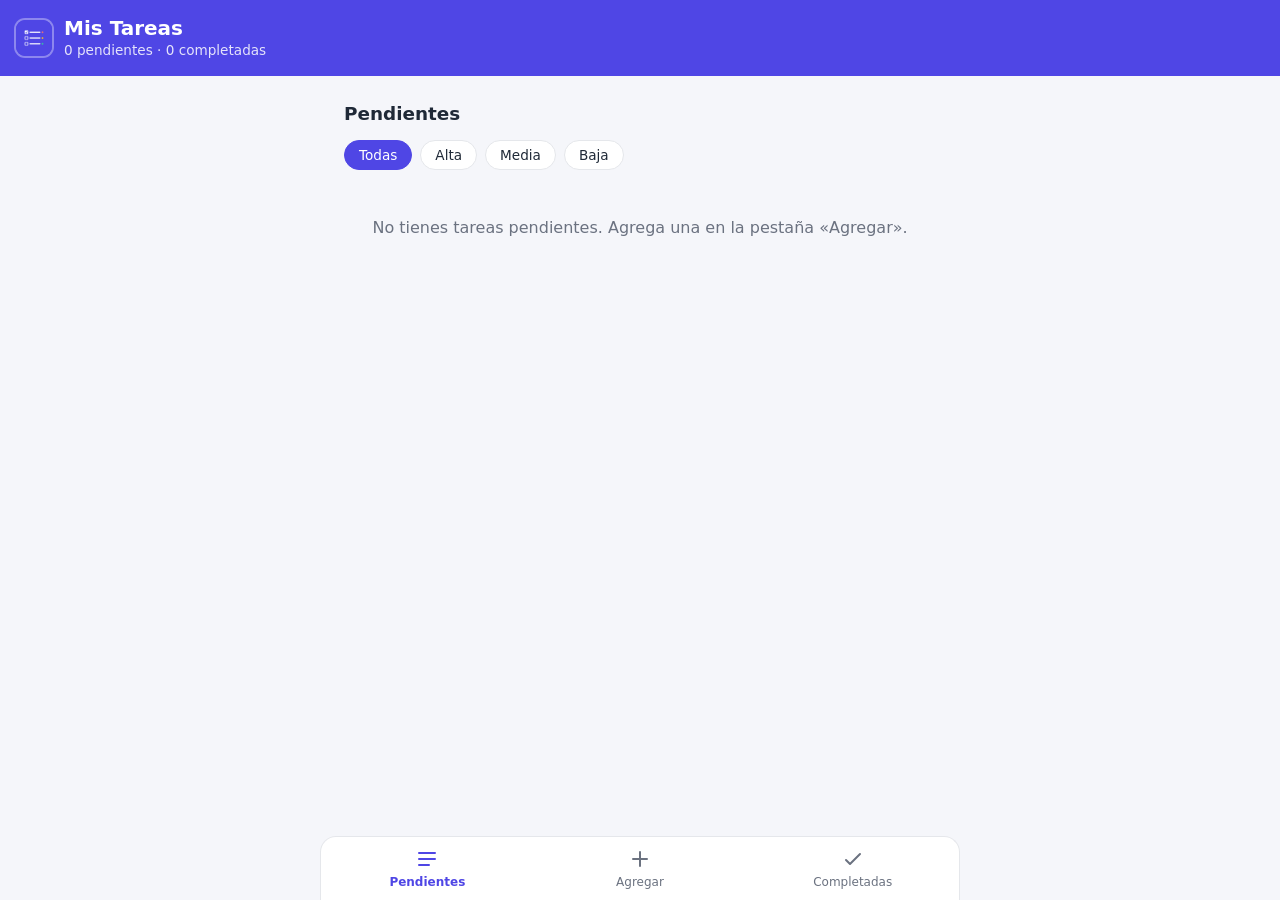
<file: index.html>
<!DOCTYPE html>
<html lang="es">
<head>
  <meta charset="UTF-8">
  <meta name="viewport" content="width=device-width, initial-scale=1.0">
  <meta name="description" content="Lista de tareas con prioridades que funciona sin conexión.">
  <meta name="theme-color" content="#4f46e5">
  <title>Mis Tareas</title>

  <!-- PWA -->
  <link rel="manifest" href="manifest.json">
  <link rel="icon" type="image/png" sizes="192x192" href="icons/icon-192.png">
  <link rel="apple-touch-icon" href="icons/icon-192.png">
  <meta name="apple-mobile-web-app-capable" content="yes">
  <meta name="apple-mobile-web-app-title" content="Mis Tareas">

  <link rel="stylesheet" href="style.css">
</head>
<body>
  <header class="app-header">
    <div class="header-row">
      <img src="icons/icon-192.png" alt="" class="logo" width="36" height="36">
      <div>
        <h1>Mis Tareas</h1>
        <p class="subtitle" id="resumen">0 pendientes</p>
      </div>
    </div>
    <button id="btn-instalar" class="btn-instalar" hidden>Instalar app</button>
  </header>

  <main>
    <!-- PANTALLA 1: Pendientes -->
    <section id="pendientes" class="pantalla activa" aria-labelledby="t-pendientes">
      <h2 id="t-pendientes">Pendientes</h2>

      <div class="filtros" role="group" aria-label="Filtrar por prioridad">
        <button class="chip activo" data-filtro="todas">Todas</button>
        <button class="chip" data-filtro="alta">Alta</button>
        <button class="chip" data-filtro="media">Media</button>
        <button class="chip" data-filtro="baja">Baja</button>
      </div>

      <ul id="lista-pendientes" class="lista"></ul>
      <p id="vacio-pendientes" class="vacio">No tienes tareas pendientes. Agrega una en la pestaña «Agregar».</p>
    </section>

    <!-- PANTALLA 2: Agregar -->
    <section id="agregar" class="pantalla" aria-labelledby="t-agregar">
      <h2 id="t-agregar">Nueva tarea</h2>

      <form id="form-tarea" class="formulario" novalidate>
        <label for="titulo">Título</label>
        <input type="text" id="titulo" name="titulo" maxlength="80" placeholder="Ej. Entregar proyecto PWA" required>
        <p class="error" id="error-titulo" hidden>Escribe un título para la tarea.</p>

        <label for="descripcion">Descripción <span class="opcional">(opcional)</span></label>
        <textarea id="descripcion" name="descripcion" rows="3" maxlength="200" placeholder="Detalles de la tarea"></textarea>

        <fieldset>
          <legend>Prioridad</legend>
          <div class="prioridades">
            <label class="opcion-prioridad alta">
              <input type="radio" name="prioridad" value="alta"> Alta
            </label>
            <label class="opcion-prioridad media">
              <input type="radio" name="prioridad" value="media" checked> Media
            </label>
            <label class="opcion-prioridad baja">
              <input type="radio" name="prioridad" value="baja"> Baja
            </label>
          </div>
        </fieldset>

        <label for="fecha">Fecha límite <span class="opcional">(opcional)</span></label>
        <input type="date" id="fecha" name="fecha">

        <button type="submit" class="btn-primario">Guardar tarea</button>
      </form>
    </section>

    <!-- PANTALLA 3: Completadas -->
    <section id="completadas" class="pantalla" aria-labelledby="t-completadas">
      <div class="titulo-con-accion">
        <h2 id="t-completadas">Completadas</h2>
        <button id="btn-limpiar" class="btn-texto">Borrar todas</button>
      </div>
      <ul id="lista-completadas" class="lista"></ul>
      <p id="vacio-completadas" class="vacio">Aún no completas ninguna tarea.</p>
    </section>
  </main>

  <!-- Navegación inferior -->
  <nav class="nav-inferior" aria-label="Secciones">
    <a href="#pendientes" class="nav-item activo" data-pantalla="pendientes">
      <svg viewBox="0 0 24 24" aria-hidden="true"><path d="M4 6h16M4 12h16M4 18h10"/></svg>
      <span>Pendientes</span>
    </a>
    <a href="#agregar" class="nav-item" data-pantalla="agregar">
      <svg viewBox="0 0 24 24" aria-hidden="true"><path d="M12 5v14M5 12h14"/></svg>
      <span>Agregar</span>
    </a>
    <a href="#completadas" class="nav-item" data-pantalla="completadas">
      <svg viewBox="0 0 24 24" aria-hidden="true"><path d="M5 13l4 4L19 7"/></svg>
      <span>Completadas</span>
    </a>
  </nav>

  <div id="aviso" class="aviso" role="status" aria-live="polite"></div>

  <script src="app.js"></script>
</body>
</html>
</file>
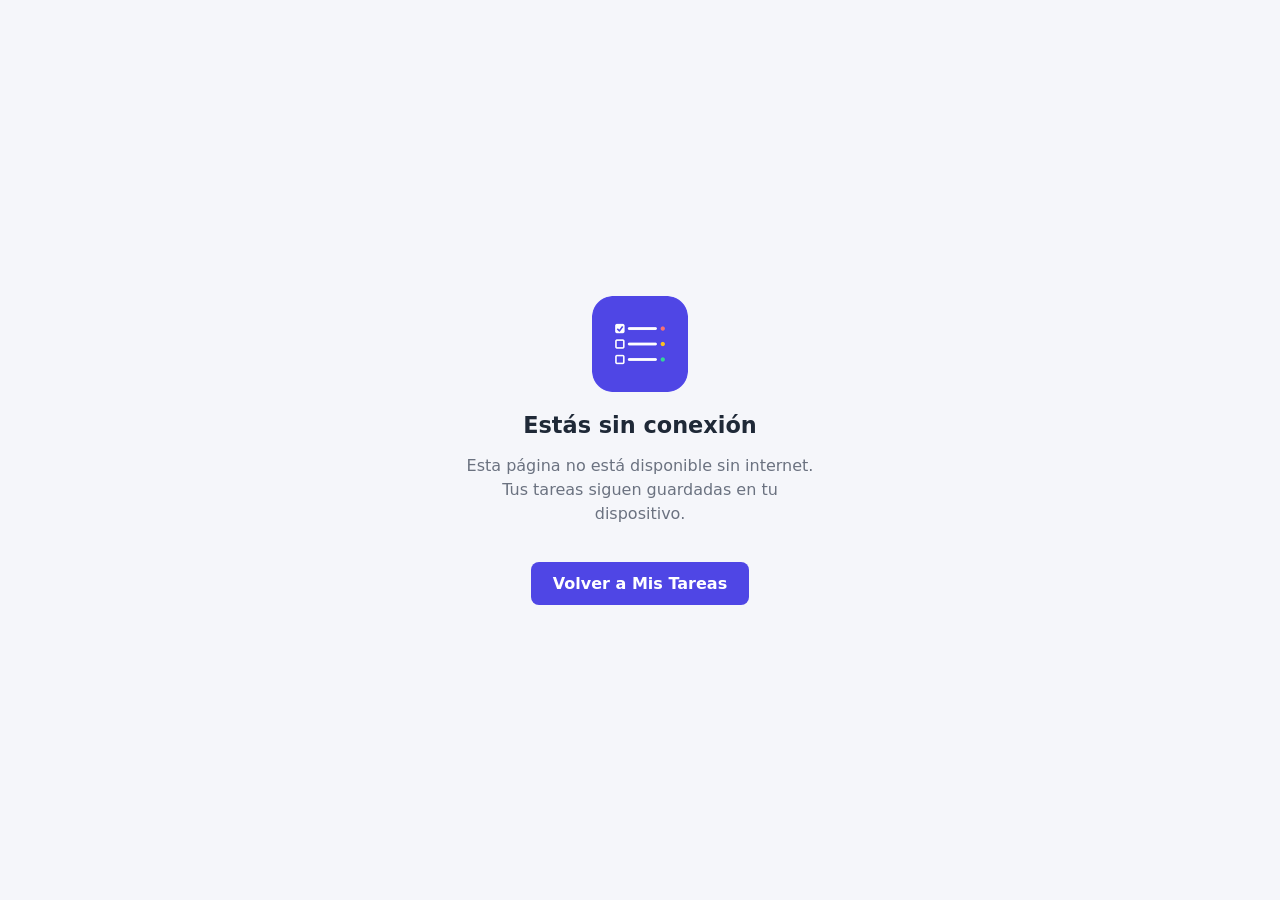
<file: offline.html>
<!DOCTYPE html>
<html lang="es">
<head>
  <meta charset="UTF-8">
  <meta name="viewport" content="width=device-width, initial-scale=1.0">
  <meta name="theme-color" content="#4f46e5">
  <title>Sin conexión · Mis Tareas</title>
  <style>
    body {
      font-family: system-ui, -apple-system, "Segoe UI", Roboto, sans-serif;
      background: #f5f6fa; color: #1f2937;
      min-height: 100vh; margin: 0;
      display: flex; align-items: center; justify-content: center;
      text-align: center; padding: 24px; box-sizing: border-box;
    }
    .caja { max-width: 360px; }
    img { width: 96px; height: 96px; border-radius: 20px; }
    h1 { font-size: 1.4rem; margin: 16px 0 8px; }
    p { color: #6b7280; line-height: 1.5; }
    a {
      display: inline-block; margin-top: 20px;
      background: #4f46e5; color: #fff; text-decoration: none;
      padding: 12px 22px; border-radius: 8px; font-weight: 600;
    }
  </style>
</head>
<body>
  <div class="caja">
    <img src="icons/icon-192.png" alt="Mis Tareas">
    <h1>Estás sin conexión</h1>
    <p>Esta página no está disponible sin internet. Tus tareas siguen guardadas en tu dispositivo.</p>
    <a href="./index.html">Volver a Mis Tareas</a>
  </div>
</body>
</html>
</file>
<file: style.css>
/* ===== Variables ===== */
:root {
  --primario: #4f46e5;
  --primario-oscuro: #4338ca;
  --fondo: #f5f6fa;
  --superficie: #ffffff;
  --texto: #1f2937;
  --texto-suave: #6b7280;
  --borde: #e5e7eb;
  --alta: #dc2626;
  --alta-fondo: #fee2e2;
  --media: #d97706;
  --media-fondo: #fef3c7;
  --baja: #059669;
  --baja-fondo: #d1fae5;
  --radio: 12px;
  --sombra: 0 1px 3px rgba(0, 0, 0, 0.08);
  --alto-nav: 64px;
}

@media (prefers-color-scheme: dark) {
  :root {
    --fondo: #111827;
    --superficie: #1f2937;
    --texto: #f3f4f6;
    --texto-suave: #9ca3af;
    --borde: #374151;
    --alta-fondo: #450a0a;
    --media-fondo: #451a03;
    --baja-fondo: #022c22;
    --alta: #f87171;
    --media: #fbbf24;
    --baja: #34d399;
  }
}

* { box-sizing: border-box; margin: 0; padding: 0; }
button { font-family: inherit; }

body {
  font-family: system-ui, -apple-system, "Segoe UI", Roboto, sans-serif;
  background: var(--fondo);
  color: var(--texto);
  line-height: 1.5;
  min-height: 100vh;
  padding-bottom: calc(var(--alto-nav) + 16px + env(safe-area-inset-bottom));
}

/* ===== Encabezado ===== */
.app-header {
  background: var(--primario);
  color: #fff;
  padding: 16px;
  padding-top: calc(16px + env(safe-area-inset-top));
  display: flex;
  align-items: center;
  justify-content: space-between;
  gap: 12px;
  position: sticky;
  top: 0;
  z-index: 10;
}
.header-row { display: flex; align-items: center; gap: 12px; }
.logo { border-radius: 9px; box-shadow: 0 0 0 2px rgba(255, 255, 255, 0.35); }
.app-header h1 { font-size: 1.25rem; line-height: 1.2; }
.subtitle { font-size: 0.85rem; opacity: 0.85; }

.btn-instalar {
  background: #fff;
  color: var(--primario);
  border: none;
  border-radius: 999px;
  padding: 8px 14px;
  font-weight: 600;
  font-size: 0.85rem;
  cursor: pointer;
}

/* ===== Pantallas ===== */
main { max-width: 640px; margin: 0 auto; padding: 16px; }
.pantalla { display: none; }
.pantalla.activa { display: block; animation: aparecer 0.2s ease; }
@keyframes aparecer { from { opacity: 0; transform: translateY(6px); } to { opacity: 1; transform: none; } }

h2 { font-size: 1.15rem; margin-bottom: 12px; }
.titulo-con-accion { display: flex; justify-content: space-between; align-items: center; margin-bottom: 12px; }
.titulo-con-accion h2 { margin: 0; }

/* ===== Filtros ===== */
.filtros { display: flex; gap: 8px; margin-bottom: 14px; flex-wrap: wrap; }
.chip {
  border: 1px solid var(--borde);
  background: var(--superficie);
  color: var(--texto);
  border-radius: 999px;
  padding: 6px 14px;
  font-size: 0.85rem;
  cursor: pointer;
}
.chip.activo { background: var(--primario); border-color: var(--primario); color: #fff; }

/* ===== Lista de tareas ===== */
.lista { list-style: none; display: flex; flex-direction: column; gap: 10px; }

.tarea {
  background: var(--superficie);
  border-radius: var(--radio);
  box-shadow: var(--sombra);
  padding: 12px 14px;
  display: flex;
  align-items: flex-start;
  gap: 12px;
  border-left: 5px solid var(--borde);
}
.tarea.alta { border-left-color: var(--alta); }
.tarea.media { border-left-color: var(--media); }
.tarea.baja { border-left-color: var(--baja); }

.tarea input[type="checkbox"] {
  width: 22px; height: 22px; margin-top: 2px;
  accent-color: var(--primario);
  cursor: pointer; flex-shrink: 0;
}
.tarea-info { flex: 1; min-width: 0; }
.tarea-titulo { font-weight: 600; word-wrap: break-word; }
.tarea-desc { color: var(--texto-suave); font-size: 0.9rem; margin-top: 2px; word-wrap: break-word; }
.tarea-meta { display: flex; gap: 8px; align-items: center; margin-top: 6px; flex-wrap: wrap; font-size: 0.78rem; }

.etiqueta { padding: 2px 8px; border-radius: 999px; font-weight: 600; text-transform: capitalize; }
.etiqueta.alta { background: var(--alta-fondo); color: var(--alta); }
.etiqueta.media { background: var(--media-fondo); color: var(--media); }
.etiqueta.baja { background: var(--baja-fondo); color: var(--baja); }
.fecha-limite { color: var(--texto-suave); }
.fecha-limite.vencida { color: var(--alta); font-weight: 600; }

.tarea.hecha .tarea-titulo { text-decoration: line-through; color: var(--texto-suave); }

.btn-borrar {
  background: none; border: none; cursor: pointer;
  color: var(--texto-suave); padding: 4px; border-radius: 6px; flex-shrink: 0;
}
.btn-borrar:hover { color: var(--alta); background: var(--alta-fondo); }
.btn-borrar svg { width: 20px; height: 20px; stroke: currentColor; fill: none; stroke-width: 2; stroke-linecap: round; }

.vacio { text-align: center; color: var(--texto-suave); padding: 32px 16px; }

/* ===== Formulario ===== */
.formulario {
  background: var(--superficie);
  border-radius: var(--radio);
  box-shadow: var(--sombra);
  padding: 18px;
  display: flex;
  flex-direction: column;
  gap: 6px;
}
.formulario label, .formulario legend { font-weight: 600; font-size: 0.9rem; margin-top: 8px; }
.opcional { font-weight: 400; color: var(--texto-suave); }
.formulario input[type="text"],
.formulario input[type="date"],
.formulario textarea {
  width: 100%;
  padding: 10px 12px;
  border: 1px solid var(--borde);
  border-radius: 8px;
  font: inherit;
  background: var(--fondo);
  color: var(--texto);
}
.formulario input:focus, .formulario textarea:focus { outline: 2px solid var(--primario); outline-offset: 1px; }
.error { color: var(--alta); font-size: 0.85rem; }

fieldset { border: none; }
.prioridades { display: grid; grid-template-columns: repeat(3, 1fr); gap: 8px; margin-top: 6px; }
.opcion-prioridad {
  display: flex; align-items: center; justify-content: center; gap: 6px;
  border: 2px solid var(--borde); border-radius: 8px; padding: 10px 6px;
  cursor: pointer; font-weight: 600; margin: 0 !important;
}
.opcion-prioridad input { accent-color: currentColor; }
.opcion-prioridad.alta { color: var(--alta); }
.opcion-prioridad.media { color: var(--media); }
.opcion-prioridad.baja { color: var(--baja); }
.opcion-prioridad:has(input:checked) { border-color: currentColor; }
.opcion-prioridad.alta:has(input:checked) { background: var(--alta-fondo); }
.opcion-prioridad.media:has(input:checked) { background: var(--media-fondo); }
.opcion-prioridad.baja:has(input:checked) { background: var(--baja-fondo); }

.btn-primario {
  margin-top: 16px;
  background: var(--primario); color: #fff; border: none;
  border-radius: 8px; padding: 12px; font: inherit; font-weight: 600; cursor: pointer;
}
.btn-primario:hover { background: var(--primario-oscuro); }
.btn-texto { background: none; border: none; color: var(--alta); font-weight: 600; cursor: pointer; font-size: 0.9rem; }

/* ===== Navegación inferior ===== */
.nav-inferior {
  position: fixed; bottom: 0; left: 0; right: 0;
  height: calc(var(--alto-nav) + env(safe-area-inset-bottom));
  padding-bottom: env(safe-area-inset-bottom);
  background: var(--superficie);
  border-top: 1px solid var(--borde);
  display: flex; justify-content: space-around; align-items: center;
  z-index: 10;
}
.nav-item {
  flex: 1; display: flex; flex-direction: column; align-items: center; gap: 2px;
  text-decoration: none; color: var(--texto-suave); font-size: 0.75rem; padding: 6px 0;
}
.nav-item svg { width: 24px; height: 24px; stroke: currentColor; fill: none; stroke-width: 2; stroke-linecap: round; stroke-linejoin: round; }
.nav-item.activo { color: var(--primario); font-weight: 600; }

/* ===== Aviso (toast) ===== */
.aviso {
  position: fixed; left: 50%; bottom: calc(var(--alto-nav) + 16px + env(safe-area-inset-bottom));
  transform: translateX(-50%) translateY(20px);
  background: #111827; color: #fff; padding: 10px 18px; border-radius: 999px;
  font-size: 0.9rem; opacity: 0; pointer-events: none; transition: all 0.25s ease;
  max-width: calc(100% - 32px); text-align: center;
}
.aviso.visible { opacity: 1; transform: translateX(-50%) translateY(0); }

/* ===== Pantallas grandes ===== */
@media (min-width: 768px) {
  main { padding: 24px; }
  .nav-inferior { max-width: 640px; margin: 0 auto; border: 1px solid var(--borde); border-bottom: none; border-radius: 16px 16px 0 0; }
}
</file>
